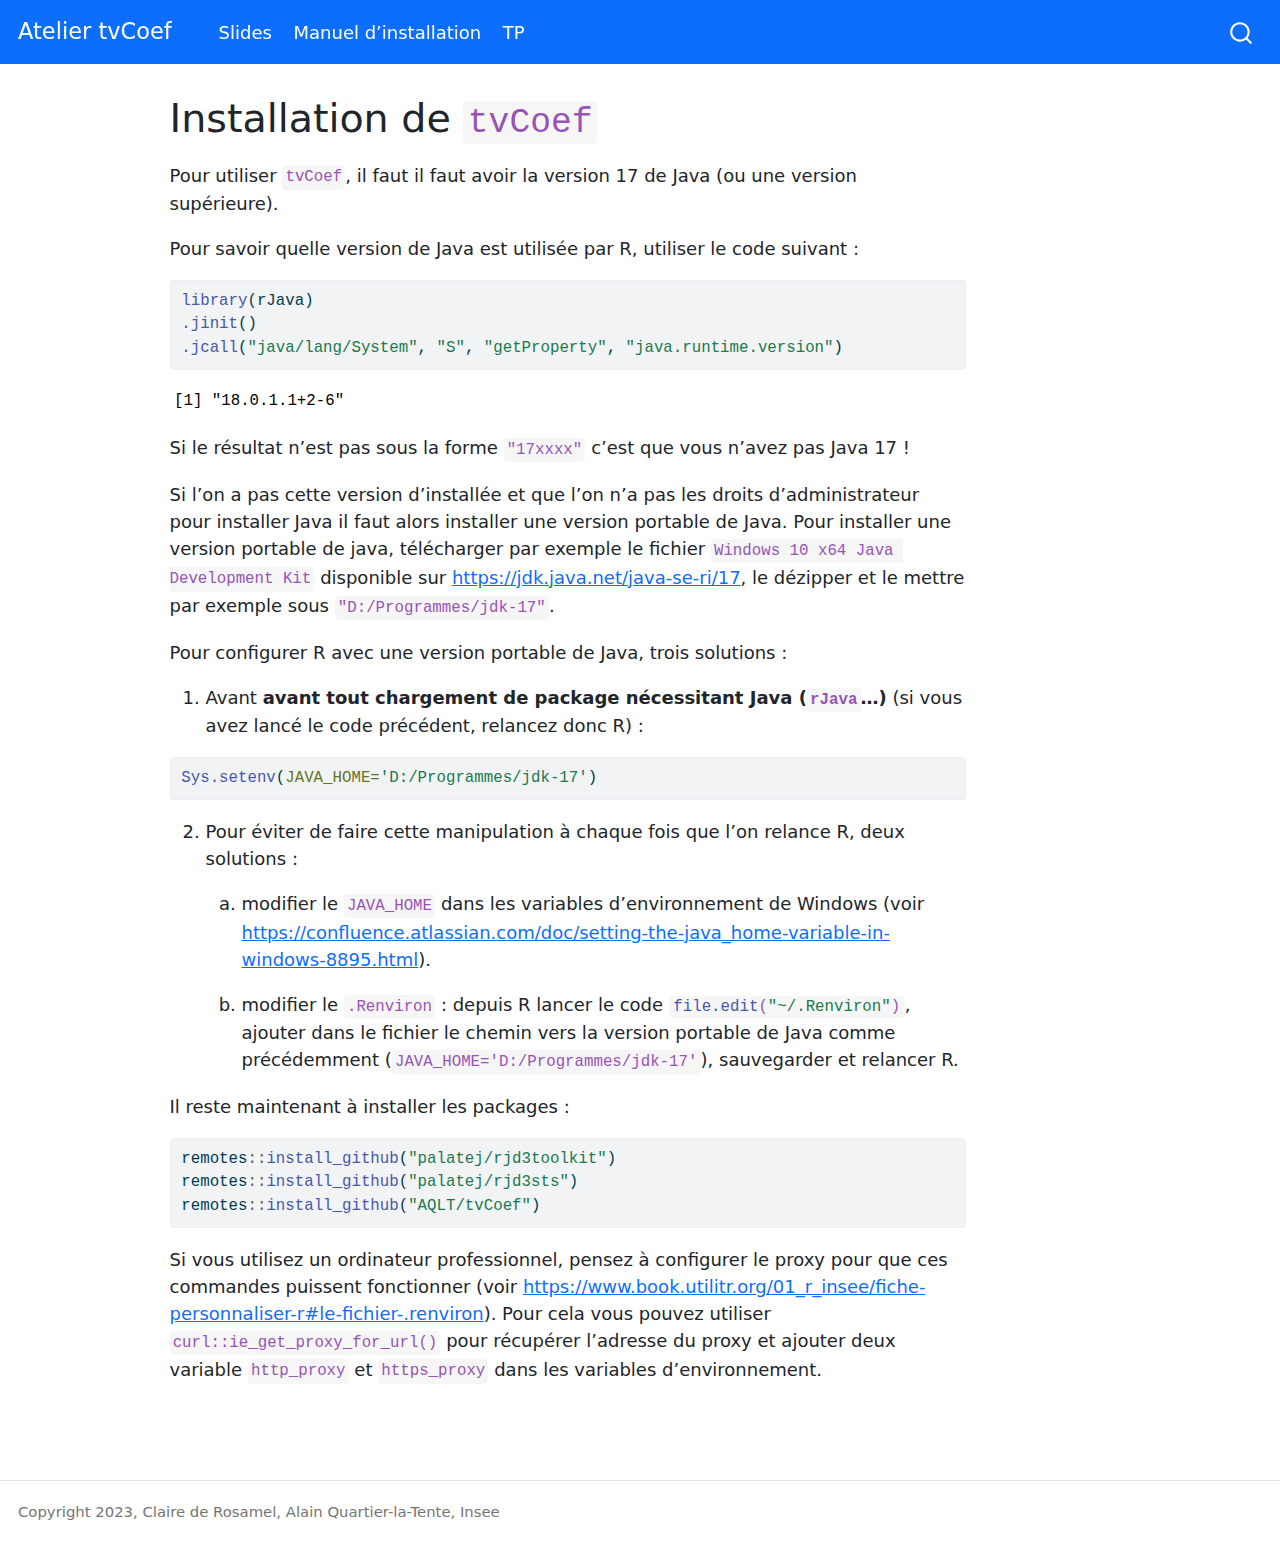
<file: manuel_installation.html>
<!DOCTYPE html>
<html xmlns="http://www.w3.org/1999/xhtml" lang="fr" xml:lang="fr"><head>

<meta charset="utf-8">
<meta name="generator" content="quarto-1.2.335">

<meta name="viewport" content="width=device-width, initial-scale=1.0, user-scalable=yes">


<title>Atelier tvCoef - Installation de tvCoef</title>
<style>
code{white-space: pre-wrap;}
span.smallcaps{font-variant: small-caps;}
div.columns{display: flex; gap: min(4vw, 1.5em);}
div.column{flex: auto; overflow-x: auto;}
div.hanging-indent{margin-left: 1.5em; text-indent: -1.5em;}
ul.task-list{list-style: none;}
ul.task-list li input[type="checkbox"] {
  width: 0.8em;
  margin: 0 0.8em 0.2em -1.6em;
  vertical-align: middle;
}
pre > code.sourceCode { white-space: pre; position: relative; }
pre > code.sourceCode > span { display: inline-block; line-height: 1.25; }
pre > code.sourceCode > span:empty { height: 1.2em; }
.sourceCode { overflow: visible; }
code.sourceCode > span { color: inherit; text-decoration: inherit; }
div.sourceCode { margin: 1em 0; }
pre.sourceCode { margin: 0; }
@media screen {
div.sourceCode { overflow: auto; }
}
@media print {
pre > code.sourceCode { white-space: pre-wrap; }
pre > code.sourceCode > span { text-indent: -5em; padding-left: 5em; }
}
pre.numberSource code
  { counter-reset: source-line 0; }
pre.numberSource code > span
  { position: relative; left: -4em; counter-increment: source-line; }
pre.numberSource code > span > a:first-child::before
  { content: counter(source-line);
    position: relative; left: -1em; text-align: right; vertical-align: baseline;
    border: none; display: inline-block;
    -webkit-touch-callout: none; -webkit-user-select: none;
    -khtml-user-select: none; -moz-user-select: none;
    -ms-user-select: none; user-select: none;
    padding: 0 4px; width: 4em;
    color: #aaaaaa;
  }
pre.numberSource { margin-left: 3em; border-left: 1px solid #aaaaaa;  padding-left: 4px; }
div.sourceCode
  {   }
@media screen {
pre > code.sourceCode > span > a:first-child::before { text-decoration: underline; }
}
code span.al { color: #ff0000; font-weight: bold; } /* Alert */
code span.an { color: #60a0b0; font-weight: bold; font-style: italic; } /* Annotation */
code span.at { color: #7d9029; } /* Attribute */
code span.bn { color: #40a070; } /* BaseN */
code span.bu { color: #008000; } /* BuiltIn */
code span.cf { color: #007020; font-weight: bold; } /* ControlFlow */
code span.ch { color: #4070a0; } /* Char */
code span.cn { color: #880000; } /* Constant */
code span.co { color: #60a0b0; font-style: italic; } /* Comment */
code span.cv { color: #60a0b0; font-weight: bold; font-style: italic; } /* CommentVar */
code span.do { color: #ba2121; font-style: italic; } /* Documentation */
code span.dt { color: #902000; } /* DataType */
code span.dv { color: #40a070; } /* DecVal */
code span.er { color: #ff0000; font-weight: bold; } /* Error */
code span.ex { } /* Extension */
code span.fl { color: #40a070; } /* Float */
code span.fu { color: #06287e; } /* Function */
code span.im { color: #008000; font-weight: bold; } /* Import */
code span.in { color: #60a0b0; font-weight: bold; font-style: italic; } /* Information */
code span.kw { color: #007020; font-weight: bold; } /* Keyword */
code span.op { color: #666666; } /* Operator */
code span.ot { color: #007020; } /* Other */
code span.pp { color: #bc7a00; } /* Preprocessor */
code span.sc { color: #4070a0; } /* SpecialChar */
code span.ss { color: #bb6688; } /* SpecialString */
code span.st { color: #4070a0; } /* String */
code span.va { color: #19177c; } /* Variable */
code span.vs { color: #4070a0; } /* VerbatimString */
code span.wa { color: #60a0b0; font-weight: bold; font-style: italic; } /* Warning */
</style>


<script src="site_libs/quarto-nav/quarto-nav.js"></script>
<script src="site_libs/quarto-nav/headroom.min.js"></script>
<script src="site_libs/clipboard/clipboard.min.js"></script>
<script src="site_libs/quarto-search/autocomplete.umd.js"></script>
<script src="site_libs/quarto-search/fuse.min.js"></script>
<script src="site_libs/quarto-search/quarto-search.js"></script>
<meta name="quarto:offset" content="./">
<script src="site_libs/quarto-html/quarto.js"></script>
<script src="site_libs/quarto-html/popper.min.js"></script>
<script src="site_libs/quarto-html/tippy.umd.min.js"></script>
<script src="site_libs/quarto-html/anchor.min.js"></script>
<link href="site_libs/quarto-html/tippy.css" rel="stylesheet">
<link href="site_libs/quarto-html/quarto-syntax-highlighting.css" rel="stylesheet" id="quarto-text-highlighting-styles">
<script src="site_libs/bootstrap/bootstrap.min.js"></script>
<link href="site_libs/bootstrap/bootstrap-icons.css" rel="stylesheet">
<link href="site_libs/bootstrap/bootstrap.min.css" rel="stylesheet" id="quarto-bootstrap" data-mode="light">
<script id="quarto-search-options" type="application/json">{
  "location": "navbar",
  "copy-button": false,
  "collapse-after": 3,
  "panel-placement": "end",
  "type": "overlay",
  "limit": 20,
  "language": {
    "search-no-results-text": "Pas de résultats",
    "search-matching-documents-text": "documents trouvés",
    "search-copy-link-title": "Copier le lien vers la recherche",
    "search-hide-matches-text": "Cacher les correspondances additionnelles",
    "search-more-match-text": "correspondance de plus dans ce document",
    "search-more-matches-text": "correspondances de plus dans ce document",
    "search-clear-button-title": "Effacer",
    "search-detached-cancel-button-title": "Annuler",
    "search-submit-button-title": "Envoyer"
  }
}</script>


</head>

<body class="nav-fixed">

<div id="quarto-search-results"></div>
  <header id="quarto-header" class="headroom fixed-top">
    <nav class="navbar navbar-expand-lg navbar-dark ">
      <div class="navbar-container container-fluid">
      <div class="navbar-brand-container">
    <a class="navbar-brand" href="./index.html">
    <span class="navbar-title">Atelier tvCoef</span>
    </a>
  </div>
          <button class="navbar-toggler" type="button" data-bs-toggle="collapse" data-bs-target="#navbarCollapse" aria-controls="navbarCollapse" aria-expanded="false" aria-label="Toggle navigation" onclick="if (window.quartoToggleHeadroom) { window.quartoToggleHeadroom(); }">
  <span class="navbar-toggler-icon"></span>
</button>
          <div class="collapse navbar-collapse" id="navbarCollapse">
            <ul class="navbar-nav navbar-nav-scroll me-auto">
  <li class="nav-item">
    <a class="nav-link" href="./slides.html">
 <span class="menu-text">Slides</span></a>
  </li>  
  <li class="nav-item">
    <a class="nav-link active" href="./manuel_installation.html" aria-current="page">
 <span class="menu-text">Manuel d’installation</span></a>
  </li>  
  <li class="nav-item">
    <a class="nav-link" href="./TP.html">
 <span class="menu-text">TP</span></a>
  </li>  
</ul>
              <div id="quarto-search" class="" title="Search"></div>
          </div> <!-- /navcollapse -->
      </div> <!-- /container-fluid -->
    </nav>
</header>
<!-- content -->
<div id="quarto-content" class="quarto-container page-columns page-rows-contents page-layout-article page-navbar">
<!-- sidebar -->
<!-- margin-sidebar -->
    <div id="quarto-margin-sidebar" class="sidebar margin-sidebar">
        
    </div>
<!-- main -->
<main class="content" id="quarto-document-content">

<header id="title-block-header" class="quarto-title-block default">
<div class="quarto-title">
<h1 class="title">Installation de <code>tvCoef</code></h1>
</div>



<div class="quarto-title-meta">

    
  
    
  </div>
  

</header>

<p>Pour utiliser <code>tvCoef</code>, il faut il faut avoir la version 17 de Java (ou une version supérieure).</p>
<p>Pour savoir quelle version de Java est utilisée par R, utiliser le code suivant :</p>
<div class="cell">
<div class="sourceCode cell-code" id="cb1"><pre class="sourceCode r code-with-copy"><code class="sourceCode r"><span id="cb1-1"><a href="#cb1-1" aria-hidden="true" tabindex="-1"></a><span class="fu">library</span>(rJava)</span>
<span id="cb1-2"><a href="#cb1-2" aria-hidden="true" tabindex="-1"></a><span class="fu">.jinit</span>()</span>
<span id="cb1-3"><a href="#cb1-3" aria-hidden="true" tabindex="-1"></a><span class="fu">.jcall</span>(<span class="st">"java/lang/System"</span>, <span class="st">"S"</span>, <span class="st">"getProperty"</span>, <span class="st">"java.runtime.version"</span>)</span></code><button title="Copier vers le presse-papier" class="code-copy-button"><i class="bi"></i></button></pre></div>
<div class="cell-output cell-output-stdout">
<pre><code>[1] "18.0.1.1+2-6"</code></pre>
</div>
</div>
<p>Si le résultat n’est pas sous la forme <code>"17xxxx"</code> c’est que vous n’avez pas Java 17 !</p>
<p>Si l’on a pas cette version d’installée et que l’on n’a pas les droits d’administrateur pour installer Java il faut alors installer une version portable de Java. Pour installer une version portable de java, télécharger par exemple le fichier <code>Windows 10 x64 Java Development Kit</code> disponible sur <a href="https://jdk.java.net/java-se-ri/17" class="uri">https://jdk.java.net/java-se-ri/17</a>, le dézipper et le mettre par exemple sous <code>"D:/Programmes/jdk-17"</code>.</p>
<p>Pour configurer R avec une version portable de Java, trois solutions :</p>
<ol type="1">
<li>Avant <strong>avant tout chargement de package nécessitant Java (<code>rJava</code>…)</strong> (si vous avez lancé le code précédent, relancez donc R) :</li>
</ol>
<div class="cell">
<div class="sourceCode cell-code" id="cb3"><pre class="sourceCode r code-with-copy"><code class="sourceCode r"><span id="cb3-1"><a href="#cb3-1" aria-hidden="true" tabindex="-1"></a><span class="fu">Sys.setenv</span>(<span class="at">JAVA_HOME=</span><span class="st">'D:/Programmes/jdk-17'</span>)</span></code><button title="Copier vers le presse-papier" class="code-copy-button"><i class="bi"></i></button></pre></div>
</div>
<ol start="2" type="1">
<li><p>Pour éviter de faire cette manipulation à chaque fois que l’on relance R, deux solutions :</p>
<ol type="a">
<li><p>modifier le <code>JAVA_HOME</code> dans les variables d’environnement de Windows (voir <a href="https://confluence.atlassian.com/doc/setting-the-java_home-variable-in-windows-8895.html" class="uri">https://confluence.atlassian.com/doc/setting-the-java_home-variable-in-windows-8895.html</a>).</p></li>
<li><p>modifier le <code>.Renviron</code> : depuis R lancer le code <code class="sourceCode r"><span class="fu">file.edit</span>(<span class="st">"~/.Renviron"</span>)</code>, ajouter dans le fichier le chemin vers la version portable de Java comme précédemment (<code>JAVA_HOME='D:/Programmes/jdk-17'</code>), sauvegarder et relancer R.</p></li>
</ol></li>
</ol>
<p>Il reste maintenant à installer les packages :</p>
<div class="cell">
<div class="sourceCode cell-code" id="cb4"><pre class="sourceCode r code-with-copy"><code class="sourceCode r"><span id="cb4-1"><a href="#cb4-1" aria-hidden="true" tabindex="-1"></a>remotes<span class="sc">::</span><span class="fu">install_github</span>(<span class="st">"palatej/rjd3toolkit"</span>)</span>
<span id="cb4-2"><a href="#cb4-2" aria-hidden="true" tabindex="-1"></a>remotes<span class="sc">::</span><span class="fu">install_github</span>(<span class="st">"palatej/rjd3sts"</span>)</span>
<span id="cb4-3"><a href="#cb4-3" aria-hidden="true" tabindex="-1"></a>remotes<span class="sc">::</span><span class="fu">install_github</span>(<span class="st">"AQLT/tvCoef"</span>)</span></code><button title="Copier vers le presse-papier" class="code-copy-button"><i class="bi"></i></button></pre></div>
</div>
<p>Si vous utilisez un ordinateur professionnel, pensez à configurer le proxy pour que ces commandes puissent fonctionner (voir <a href="https://www.book.utilitr.org/01_r_insee/fiche-personnaliser-r#le-fichier-.renviron" class="uri">https://www.book.utilitr.org/01_r_insee/fiche-personnaliser-r#le-fichier-.renviron</a>). Pour cela vous pouvez utiliser <code>curl::ie_get_proxy_for_url()</code> pour récupérer l’adresse du proxy et ajouter deux variable <code>http_proxy</code> et <code>https_proxy</code> dans les variables d’environnement.</p>



</main> <!-- /main -->
<script id="quarto-html-after-body" type="application/javascript">
window.document.addEventListener("DOMContentLoaded", function (event) {
  const toggleBodyColorMode = (bsSheetEl) => {
    const mode = bsSheetEl.getAttribute("data-mode");
    const bodyEl = window.document.querySelector("body");
    if (mode === "dark") {
      bodyEl.classList.add("quarto-dark");
      bodyEl.classList.remove("quarto-light");
    } else {
      bodyEl.classList.add("quarto-light");
      bodyEl.classList.remove("quarto-dark");
    }
  }
  const toggleBodyColorPrimary = () => {
    const bsSheetEl = window.document.querySelector("link#quarto-bootstrap");
    if (bsSheetEl) {
      toggleBodyColorMode(bsSheetEl);
    }
  }
  toggleBodyColorPrimary();  
  const icon = "";
  const anchorJS = new window.AnchorJS();
  anchorJS.options = {
    placement: 'right',
    icon: icon
  };
  anchorJS.add('.anchored');
  const clipboard = new window.ClipboardJS('.code-copy-button', {
    target: function(trigger) {
      return trigger.previousElementSibling;
    }
  });
  clipboard.on('success', function(e) {
    // button target
    const button = e.trigger;
    // don't keep focus
    button.blur();
    // flash "checked"
    button.classList.add('code-copy-button-checked');
    var currentTitle = button.getAttribute("title");
    button.setAttribute("title", "Copié");
    let tooltip;
    if (window.bootstrap) {
      button.setAttribute("data-bs-toggle", "tooltip");
      button.setAttribute("data-bs-placement", "left");
      button.setAttribute("data-bs-title", "Copié");
      tooltip = new bootstrap.Tooltip(button, 
        { trigger: "manual", 
          customClass: "code-copy-button-tooltip",
          offset: [0, -8]});
      tooltip.show();    
    }
    setTimeout(function() {
      if (tooltip) {
        tooltip.hide();
        button.removeAttribute("data-bs-title");
        button.removeAttribute("data-bs-toggle");
        button.removeAttribute("data-bs-placement");
      }
      button.setAttribute("title", currentTitle);
      button.classList.remove('code-copy-button-checked');
    }, 1000);
    // clear code selection
    e.clearSelection();
  });
  function tippyHover(el, contentFn) {
    const config = {
      allowHTML: true,
      content: contentFn,
      maxWidth: 500,
      delay: 100,
      arrow: false,
      appendTo: function(el) {
          return el.parentElement;
      },
      interactive: true,
      interactiveBorder: 10,
      theme: 'quarto',
      placement: 'bottom-start'
    };
    window.tippy(el, config); 
  }
  const noterefs = window.document.querySelectorAll('a[role="doc-noteref"]');
  for (var i=0; i<noterefs.length; i++) {
    const ref = noterefs[i];
    tippyHover(ref, function() {
      // use id or data attribute instead here
      let href = ref.getAttribute('data-footnote-href') || ref.getAttribute('href');
      try { href = new URL(href).hash; } catch {}
      const id = href.replace(/^#\/?/, "");
      const note = window.document.getElementById(id);
      return note.innerHTML;
    });
  }
  const findCites = (el) => {
    const parentEl = el.parentElement;
    if (parentEl) {
      const cites = parentEl.dataset.cites;
      if (cites) {
        return {
          el,
          cites: cites.split(' ')
        };
      } else {
        return findCites(el.parentElement)
      }
    } else {
      return undefined;
    }
  };
  var bibliorefs = window.document.querySelectorAll('a[role="doc-biblioref"]');
  for (var i=0; i<bibliorefs.length; i++) {
    const ref = bibliorefs[i];
    const citeInfo = findCites(ref);
    if (citeInfo) {
      tippyHover(citeInfo.el, function() {
        var popup = window.document.createElement('div');
        citeInfo.cites.forEach(function(cite) {
          var citeDiv = window.document.createElement('div');
          citeDiv.classList.add('hanging-indent');
          citeDiv.classList.add('csl-entry');
          var biblioDiv = window.document.getElementById('ref-' + cite);
          if (biblioDiv) {
            citeDiv.innerHTML = biblioDiv.innerHTML;
          }
          popup.appendChild(citeDiv);
        });
        return popup.innerHTML;
      });
    }
  }
});
</script>
<script src="https://giscus.app/client.js" data-repo="AQLT/AteliertvCoef" data-repo-id="R_kgDOJHHw_w" data-category="Announcements" data-category-id="DIC_kwDOIepag84CSt5_" data-mapping="pathname" data-reactions-enabled="1" data-emit-metadata="0" data-input-position="bottom" data-theme="light" data-lang="fr" crossorigin="anonymous" data-loading="lazy" async="">
</script>
</div> <!-- /content -->
<footer class="footer">
  <div class="nav-footer">
    <div class="nav-footer-left">Copyright 2023, Claire de Rosamel, Alain Quartier-la-Tente, Insee</div>   
  </div>
</footer>



</body></html>
</file>
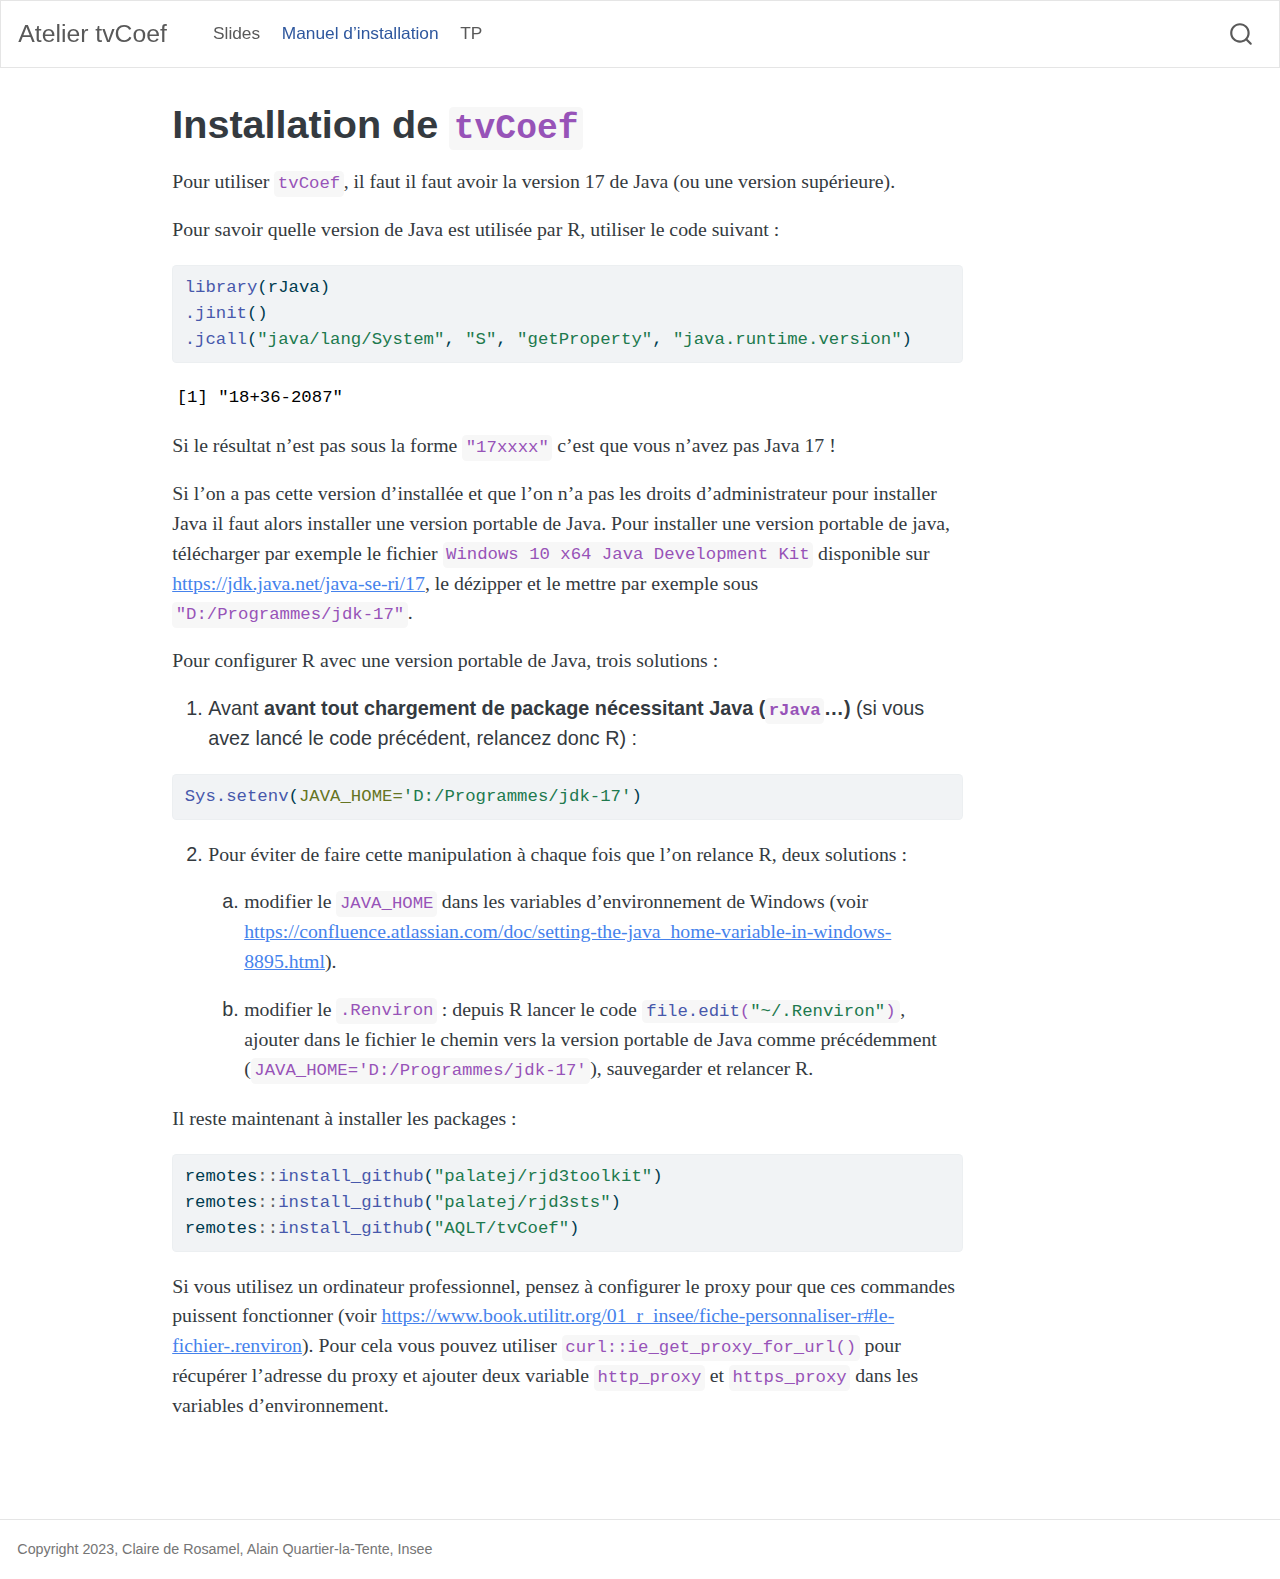
<file: docs/manuel_installation.html>
<!DOCTYPE html>
<html xmlns="http://www.w3.org/1999/xhtml" lang="fr" xml:lang="fr"><head>

<meta charset="utf-8">
<meta name="generator" content="quarto-1.2.335">

<meta name="viewport" content="width=device-width, initial-scale=1.0, user-scalable=yes">


<title>Atelier tvCoef - Installation de tvCoef</title>
<style>
code{white-space: pre-wrap;}
span.smallcaps{font-variant: small-caps;}
div.columns{display: flex; gap: min(4vw, 1.5em);}
div.column{flex: auto; overflow-x: auto;}
div.hanging-indent{margin-left: 1.5em; text-indent: -1.5em;}
ul.task-list{list-style: none;}
ul.task-list li input[type="checkbox"] {
  width: 0.8em;
  margin: 0 0.8em 0.2em -1.6em;
  vertical-align: middle;
}
pre > code.sourceCode { white-space: pre; position: relative; }
pre > code.sourceCode > span { display: inline-block; line-height: 1.25; }
pre > code.sourceCode > span:empty { height: 1.2em; }
.sourceCode { overflow: visible; }
code.sourceCode > span { color: inherit; text-decoration: inherit; }
div.sourceCode { margin: 1em 0; }
pre.sourceCode { margin: 0; }
@media screen {
div.sourceCode { overflow: auto; }
}
@media print {
pre > code.sourceCode { white-space: pre-wrap; }
pre > code.sourceCode > span { text-indent: -5em; padding-left: 5em; }
}
pre.numberSource code
  { counter-reset: source-line 0; }
pre.numberSource code > span
  { position: relative; left: -4em; counter-increment: source-line; }
pre.numberSource code > span > a:first-child::before
  { content: counter(source-line);
    position: relative; left: -1em; text-align: right; vertical-align: baseline;
    border: none; display: inline-block;
    -webkit-touch-callout: none; -webkit-user-select: none;
    -khtml-user-select: none; -moz-user-select: none;
    -ms-user-select: none; user-select: none;
    padding: 0 4px; width: 4em;
    color: #aaaaaa;
  }
pre.numberSource { margin-left: 3em; border-left: 1px solid #aaaaaa;  padding-left: 4px; }
div.sourceCode
  {   }
@media screen {
pre > code.sourceCode > span > a:first-child::before { text-decoration: underline; }
}
code span.al { color: #ff0000; font-weight: bold; } /* Alert */
code span.an { color: #60a0b0; font-weight: bold; font-style: italic; } /* Annotation */
code span.at { color: #7d9029; } /* Attribute */
code span.bn { color: #40a070; } /* BaseN */
code span.bu { color: #008000; } /* BuiltIn */
code span.cf { color: #007020; font-weight: bold; } /* ControlFlow */
code span.ch { color: #4070a0; } /* Char */
code span.cn { color: #880000; } /* Constant */
code span.co { color: #60a0b0; font-style: italic; } /* Comment */
code span.cv { color: #60a0b0; font-weight: bold; font-style: italic; } /* CommentVar */
code span.do { color: #ba2121; font-style: italic; } /* Documentation */
code span.dt { color: #902000; } /* DataType */
code span.dv { color: #40a070; } /* DecVal */
code span.er { color: #ff0000; font-weight: bold; } /* Error */
code span.ex { } /* Extension */
code span.fl { color: #40a070; } /* Float */
code span.fu { color: #06287e; } /* Function */
code span.im { color: #008000; font-weight: bold; } /* Import */
code span.in { color: #60a0b0; font-weight: bold; font-style: italic; } /* Information */
code span.kw { color: #007020; font-weight: bold; } /* Keyword */
code span.op { color: #666666; } /* Operator */
code span.ot { color: #007020; } /* Other */
code span.pp { color: #bc7a00; } /* Preprocessor */
code span.sc { color: #4070a0; } /* SpecialChar */
code span.ss { color: #bb6688; } /* SpecialString */
code span.st { color: #4070a0; } /* String */
code span.va { color: #19177c; } /* Variable */
code span.vs { color: #4070a0; } /* VerbatimString */
code span.wa { color: #60a0b0; font-weight: bold; font-style: italic; } /* Warning */
</style>


<script src="site_libs/quarto-nav/quarto-nav.js"></script>
<script src="site_libs/quarto-nav/headroom.min.js"></script>
<script src="site_libs/clipboard/clipboard.min.js"></script>
<script src="site_libs/quarto-search/autocomplete.umd.js"></script>
<script src="site_libs/quarto-search/fuse.min.js"></script>
<script src="site_libs/quarto-search/quarto-search.js"></script>
<meta name="quarto:offset" content="./">
<script src="site_libs/quarto-html/quarto.js"></script>
<script src="site_libs/quarto-html/popper.min.js"></script>
<script src="site_libs/quarto-html/tippy.umd.min.js"></script>
<script src="site_libs/quarto-html/anchor.min.js"></script>
<link href="site_libs/quarto-html/tippy.css" rel="stylesheet">
<link href="site_libs/quarto-html/quarto-syntax-highlighting.css" rel="stylesheet" id="quarto-text-highlighting-styles">
<script src="site_libs/bootstrap/bootstrap.min.js"></script>
<link href="site_libs/bootstrap/bootstrap-icons.css" rel="stylesheet">
<link href="site_libs/bootstrap/bootstrap.min.css" rel="stylesheet" id="quarto-bootstrap" data-mode="light">
<script id="quarto-search-options" type="application/json">{
  "location": "navbar",
  "copy-button": false,
  "collapse-after": 3,
  "panel-placement": "end",
  "type": "overlay",
  "limit": 20,
  "language": {
    "search-no-results-text": "Pas de résultats",
    "search-matching-documents-text": "documents trouvés",
    "search-copy-link-title": "Copier le lien vers la recherche",
    "search-hide-matches-text": "Cacher les correspondances additionnelles",
    "search-more-match-text": "correspondance de plus dans ce document",
    "search-more-matches-text": "correspondances de plus dans ce document",
    "search-clear-button-title": "Effacer",
    "search-detached-cancel-button-title": "Annuler",
    "search-submit-button-title": "Envoyer"
  }
}</script>


</head>

<body class="nav-fixed">

<div id="quarto-search-results"></div>
  <header id="quarto-header" class="headroom fixed-top">
    <nav class="navbar navbar-expand-lg navbar-dark ">
      <div class="navbar-container container-fluid">
      <div class="navbar-brand-container">
    <a class="navbar-brand" href="./index.html">
    <span class="navbar-title">Atelier tvCoef</span>
    </a>
  </div>
          <button class="navbar-toggler" type="button" data-bs-toggle="collapse" data-bs-target="#navbarCollapse" aria-controls="navbarCollapse" aria-expanded="false" aria-label="Toggle navigation" onclick="if (window.quartoToggleHeadroom) { window.quartoToggleHeadroom(); }">
  <span class="navbar-toggler-icon"></span>
</button>
          <div class="collapse navbar-collapse" id="navbarCollapse">
            <ul class="navbar-nav navbar-nav-scroll me-auto">
  <li class="nav-item">
    <a class="nav-link" href="./slides.html">
 <span class="menu-text">Slides</span></a>
  </li>  
  <li class="nav-item">
    <a class="nav-link active" href="./manuel_installation.html" aria-current="page">
 <span class="menu-text">Manuel d’installation</span></a>
  </li>  
  <li class="nav-item">
    <a class="nav-link" href="./TP.html">
 <span class="menu-text">TP</span></a>
  </li>  
</ul>
              <div id="quarto-search" class="" title="Search"></div>
          </div> <!-- /navcollapse -->
      </div> <!-- /container-fluid -->
    </nav>
</header>
<!-- content -->
<div id="quarto-content" class="quarto-container page-columns page-rows-contents page-layout-article page-navbar">
<!-- sidebar -->
<!-- margin-sidebar -->
    <div id="quarto-margin-sidebar" class="sidebar margin-sidebar">
        
    </div>
<!-- main -->
<main class="content" id="quarto-document-content">

<header id="title-block-header" class="quarto-title-block default">
<div class="quarto-title">
<h1 class="title">Installation de <code>tvCoef</code></h1>
</div>



<div class="quarto-title-meta">

    
  
    
  </div>
  

</header>

<p>Pour utiliser <code>tvCoef</code>, il faut il faut avoir la version 17 de Java (ou une version supérieure).</p>
<p>Pour savoir quelle version de Java est utilisée par R, utiliser le code suivant :</p>
<div class="cell">
<div class="sourceCode cell-code" id="cb1"><pre class="sourceCode r code-with-copy"><code class="sourceCode r"><span id="cb1-1"><a href="#cb1-1" aria-hidden="true" tabindex="-1"></a><span class="fu">library</span>(rJava)</span>
<span id="cb1-2"><a href="#cb1-2" aria-hidden="true" tabindex="-1"></a><span class="fu">.jinit</span>()</span>
<span id="cb1-3"><a href="#cb1-3" aria-hidden="true" tabindex="-1"></a><span class="fu">.jcall</span>(<span class="st">"java/lang/System"</span>, <span class="st">"S"</span>, <span class="st">"getProperty"</span>, <span class="st">"java.runtime.version"</span>)</span></code><button title="Copier vers le presse-papier" class="code-copy-button"><i class="bi"></i></button></pre></div>
<div class="cell-output cell-output-stdout">
<pre><code>[1] "18+36-2087"</code></pre>
</div>
</div>
<p>Si le résultat n’est pas sous la forme <code>"17xxxx"</code> c’est que vous n’avez pas Java 17 !</p>
<p>Si l’on a pas cette version d’installée et que l’on n’a pas les droits d’administrateur pour installer Java il faut alors installer une version portable de Java. Pour installer une version portable de java, télécharger par exemple le fichier <code>Windows 10 x64 Java Development Kit</code> disponible sur <a href="https://jdk.java.net/java-se-ri/17" class="uri">https://jdk.java.net/java-se-ri/17</a>, le dézipper et le mettre par exemple sous <code>"D:/Programmes/jdk-17"</code>.</p>
<p>Pour configurer R avec une version portable de Java, trois solutions :</p>
<ol type="1">
<li>Avant <strong>avant tout chargement de package nécessitant Java (<code>rJava</code>…)</strong> (si vous avez lancé le code précédent, relancez donc R) :</li>
</ol>
<div class="cell">
<div class="sourceCode cell-code" id="cb3"><pre class="sourceCode r code-with-copy"><code class="sourceCode r"><span id="cb3-1"><a href="#cb3-1" aria-hidden="true" tabindex="-1"></a><span class="fu">Sys.setenv</span>(<span class="at">JAVA_HOME=</span><span class="st">'D:/Programmes/jdk-17'</span>)</span></code><button title="Copier vers le presse-papier" class="code-copy-button"><i class="bi"></i></button></pre></div>
</div>
<ol start="2" type="1">
<li><p>Pour éviter de faire cette manipulation à chaque fois que l’on relance R, deux solutions :</p>
<ol type="a">
<li><p>modifier le <code>JAVA_HOME</code> dans les variables d’environnement de Windows (voir <a href="https://confluence.atlassian.com/doc/setting-the-java_home-variable-in-windows-8895.html" class="uri">https://confluence.atlassian.com/doc/setting-the-java_home-variable-in-windows-8895.html</a>).</p></li>
<li><p>modifier le <code>.Renviron</code> : depuis R lancer le code <code class="sourceCode r"><span class="fu">file.edit</span>(<span class="st">"~/.Renviron"</span>)</code>, ajouter dans le fichier le chemin vers la version portable de Java comme précédemment (<code>JAVA_HOME='D:/Programmes/jdk-17'</code>), sauvegarder et relancer R.</p></li>
</ol></li>
</ol>
<p>Il reste maintenant à installer les packages :</p>
<div class="cell">
<div class="sourceCode cell-code" id="cb4"><pre class="sourceCode r code-with-copy"><code class="sourceCode r"><span id="cb4-1"><a href="#cb4-1" aria-hidden="true" tabindex="-1"></a>remotes<span class="sc">::</span><span class="fu">install_github</span>(<span class="st">"palatej/rjd3toolkit"</span>)</span>
<span id="cb4-2"><a href="#cb4-2" aria-hidden="true" tabindex="-1"></a>remotes<span class="sc">::</span><span class="fu">install_github</span>(<span class="st">"palatej/rjd3sts"</span>)</span>
<span id="cb4-3"><a href="#cb4-3" aria-hidden="true" tabindex="-1"></a>remotes<span class="sc">::</span><span class="fu">install_github</span>(<span class="st">"AQLT/tvCoef"</span>)</span></code><button title="Copier vers le presse-papier" class="code-copy-button"><i class="bi"></i></button></pre></div>
</div>
<p>Si vous utilisez un ordinateur professionnel, pensez à configurer le proxy pour que ces commandes puissent fonctionner (voir <a href="https://www.book.utilitr.org/01_r_insee/fiche-personnaliser-r#le-fichier-.renviron" class="uri">https://www.book.utilitr.org/01_r_insee/fiche-personnaliser-r#le-fichier-.renviron</a>). Pour cela vous pouvez utiliser <code>curl::ie_get_proxy_for_url()</code> pour récupérer l’adresse du proxy et ajouter deux variable <code>http_proxy</code> et <code>https_proxy</code> dans les variables d’environnement.</p>



</main> <!-- /main -->
<script id="quarto-html-after-body" type="application/javascript">
window.document.addEventListener("DOMContentLoaded", function (event) {
  const toggleBodyColorMode = (bsSheetEl) => {
    const mode = bsSheetEl.getAttribute("data-mode");
    const bodyEl = window.document.querySelector("body");
    if (mode === "dark") {
      bodyEl.classList.add("quarto-dark");
      bodyEl.classList.remove("quarto-light");
    } else {
      bodyEl.classList.add("quarto-light");
      bodyEl.classList.remove("quarto-dark");
    }
  }
  const toggleBodyColorPrimary = () => {
    const bsSheetEl = window.document.querySelector("link#quarto-bootstrap");
    if (bsSheetEl) {
      toggleBodyColorMode(bsSheetEl);
    }
  }
  toggleBodyColorPrimary();  
  const icon = "";
  const anchorJS = new window.AnchorJS();
  anchorJS.options = {
    placement: 'right',
    icon: icon
  };
  anchorJS.add('.anchored');
  const clipboard = new window.ClipboardJS('.code-copy-button', {
    target: function(trigger) {
      return trigger.previousElementSibling;
    }
  });
  clipboard.on('success', function(e) {
    // button target
    const button = e.trigger;
    // don't keep focus
    button.blur();
    // flash "checked"
    button.classList.add('code-copy-button-checked');
    var currentTitle = button.getAttribute("title");
    button.setAttribute("title", "Copié");
    let tooltip;
    if (window.bootstrap) {
      button.setAttribute("data-bs-toggle", "tooltip");
      button.setAttribute("data-bs-placement", "left");
      button.setAttribute("data-bs-title", "Copié");
      tooltip = new bootstrap.Tooltip(button, 
        { trigger: "manual", 
          customClass: "code-copy-button-tooltip",
          offset: [0, -8]});
      tooltip.show();    
    }
    setTimeout(function() {
      if (tooltip) {
        tooltip.hide();
        button.removeAttribute("data-bs-title");
        button.removeAttribute("data-bs-toggle");
        button.removeAttribute("data-bs-placement");
      }
      button.setAttribute("title", currentTitle);
      button.classList.remove('code-copy-button-checked');
    }, 1000);
    // clear code selection
    e.clearSelection();
  });
  function tippyHover(el, contentFn) {
    const config = {
      allowHTML: true,
      content: contentFn,
      maxWidth: 500,
      delay: 100,
      arrow: false,
      appendTo: function(el) {
          return el.parentElement;
      },
      interactive: true,
      interactiveBorder: 10,
      theme: 'quarto',
      placement: 'bottom-start'
    };
    window.tippy(el, config); 
  }
  const noterefs = window.document.querySelectorAll('a[role="doc-noteref"]');
  for (var i=0; i<noterefs.length; i++) {
    const ref = noterefs[i];
    tippyHover(ref, function() {
      // use id or data attribute instead here
      let href = ref.getAttribute('data-footnote-href') || ref.getAttribute('href');
      try { href = new URL(href).hash; } catch {}
      const id = href.replace(/^#\/?/, "");
      const note = window.document.getElementById(id);
      return note.innerHTML;
    });
  }
  const findCites = (el) => {
    const parentEl = el.parentElement;
    if (parentEl) {
      const cites = parentEl.dataset.cites;
      if (cites) {
        return {
          el,
          cites: cites.split(' ')
        };
      } else {
        return findCites(el.parentElement)
      }
    } else {
      return undefined;
    }
  };
  var bibliorefs = window.document.querySelectorAll('a[role="doc-biblioref"]');
  for (var i=0; i<bibliorefs.length; i++) {
    const ref = bibliorefs[i];
    const citeInfo = findCites(ref);
    if (citeInfo) {
      tippyHover(citeInfo.el, function() {
        var popup = window.document.createElement('div');
        citeInfo.cites.forEach(function(cite) {
          var citeDiv = window.document.createElement('div');
          citeDiv.classList.add('hanging-indent');
          citeDiv.classList.add('csl-entry');
          var biblioDiv = window.document.getElementById('ref-' + cite);
          if (biblioDiv) {
            citeDiv.innerHTML = biblioDiv.innerHTML;
          }
          popup.appendChild(citeDiv);
        });
        return popup.innerHTML;
      });
    }
  }
});
</script>
<script src="https://giscus.app/client.js" data-repo="AQLT/AteliertvCoef" data-repo-id="R_kgDOJHHw_w" data-category="Announcements" data-category-id="DIC_kwDOIepag84CSt5_" data-mapping="pathname" data-reactions-enabled="1" data-emit-metadata="0" data-input-position="bottom" data-theme="light" data-lang="fr" crossorigin="anonymous" data-loading="lazy" async="">
</script>
</div> <!-- /content -->
<footer class="footer">
  <div class="nav-footer">
    <div class="nav-footer-left">Copyright 2023, Claire de Rosamel, Alain Quartier-la-Tente, Insee</div>   
  </div>
</footer>



</body></html>
</file>
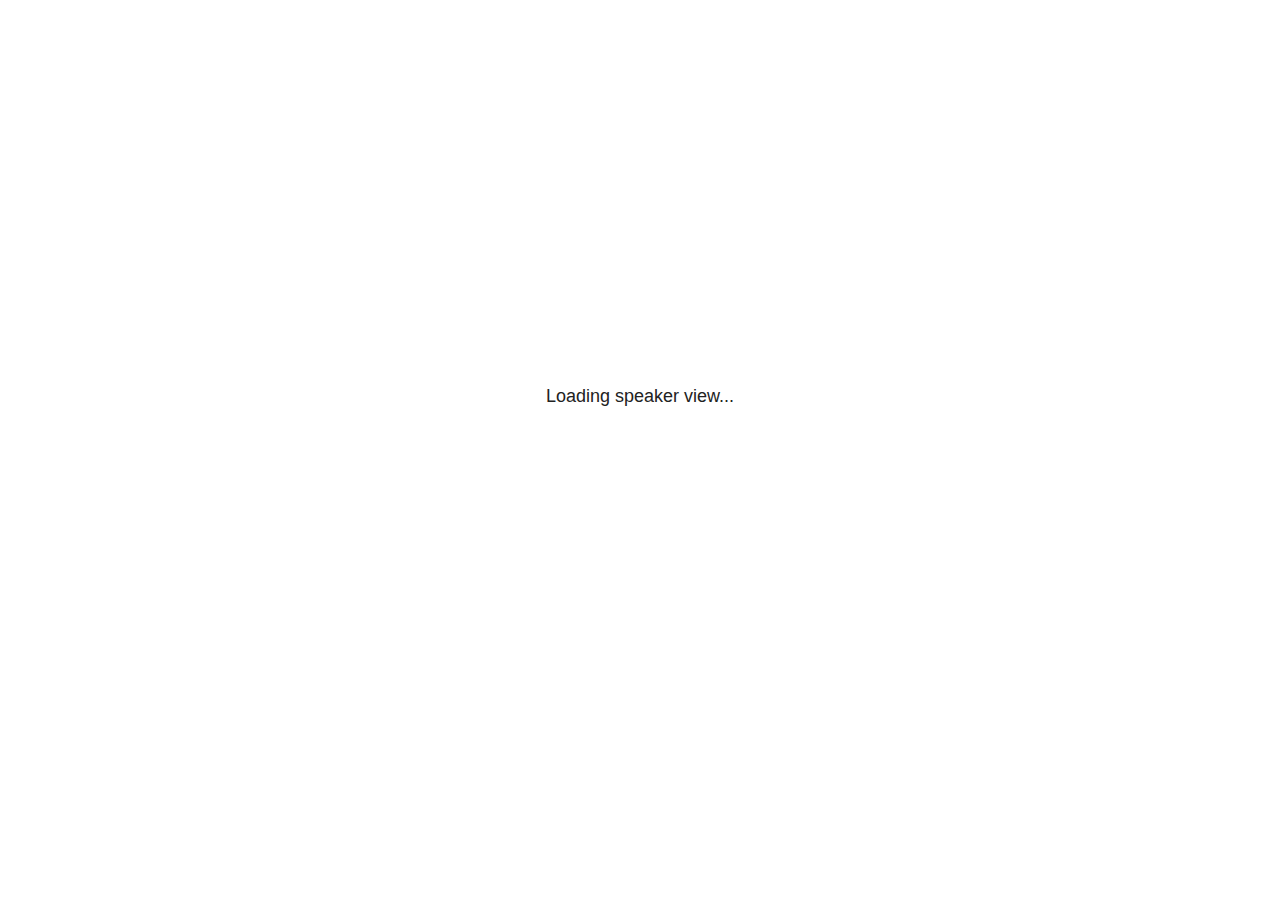
<file: site_libs/revealjs/plugin/notes/speaker-view.html>
<!--
	NOTE: You need to build the notes plugin after making changes to this file.
-->
<html lang="en">
	<head>
		<meta charset="utf-8">

		<title>reveal.js - Speaker View</title>

		<style>
			body {
				font-family: Helvetica;
				font-size: 18px;
			}

			#current-slide,
			#upcoming-slide,
			#speaker-controls {
				padding: 6px;
				box-sizing: border-box;
				-moz-box-sizing: border-box;
			}

			#current-slide iframe,
			#upcoming-slide iframe {
				width: 100%;
				height: 100%;
				border: 1px solid #ddd;
			}

			#current-slide .label,
			#upcoming-slide .label {
				position: absolute;
				top: 10px;
				left: 10px;
				z-index: 2;
			}

			#connection-status {
				position: absolute;
				top: 0;
				left: 0;
				width: 100%;
				height: 100%;
				z-index: 20;
				padding: 30% 20% 20% 20%;
				font-size: 18px;
				color: #222;
				background: #fff;
				text-align: center;
				box-sizing: border-box;
				line-height: 1.4;
			}

			.overlay-element {
				height: 34px;
				line-height: 34px;
				padding: 0 10px;
				text-shadow: none;
				background: rgba( 220, 220, 220, 0.8 );
				color: #222;
				font-size: 14px;
			}

			.overlay-element.interactive:hover {
				background: rgba( 220, 220, 220, 1 );
			}

			#current-slide {
				position: absolute;
				width: 60%;
				height: 100%;
				top: 0;
				left: 0;
				padding-right: 0;
			}

			#upcoming-slide {
				position: absolute;
				width: 40%;
				height: 40%;
				right: 0;
				top: 0;
			}

			/* Speaker controls */
			#speaker-controls {
				position: absolute;
				top: 40%;
				right: 0;
				width: 40%;
				height: 60%;
				overflow: auto;
				font-size: 18px;
			}

				.speaker-controls-time.hidden,
				.speaker-controls-notes.hidden {
					display: none;
				}

				.speaker-controls-time .label,
				.speaker-controls-pace .label,
				.speaker-controls-notes .label {
					text-transform: uppercase;
					font-weight: normal;
					font-size: 0.66em;
					color: #666;
					margin: 0;
				}

				.speaker-controls-time, .speaker-controls-pace {
					border-bottom: 1px solid rgba( 200, 200, 200, 0.5 );
					margin-bottom: 10px;
					padding: 10px 16px;
					padding-bottom: 20px;
					cursor: pointer;
				}

				.speaker-controls-time .reset-button {
					opacity: 0;
					float: right;
					color: #666;
					text-decoration: none;
				}
				.speaker-controls-time:hover .reset-button {
					opacity: 1;
				}

				.speaker-controls-time .timer,
				.speaker-controls-time .clock {
					width: 50%;
				}

				.speaker-controls-time .timer,
				.speaker-controls-time .clock,
				.speaker-controls-time .pacing .hours-value,
				.speaker-controls-time .pacing .minutes-value,
				.speaker-controls-time .pacing .seconds-value {
					font-size: 1.9em;
				}

				.speaker-controls-time .timer {
					float: left;
				}

				.speaker-controls-time .clock {
					float: right;
					text-align: right;
				}

				.speaker-controls-time span.mute {
					opacity: 0.3;
				}

				.speaker-controls-time .pacing-title {
					margin-top: 5px;
				}

				.speaker-controls-time .pacing.ahead {
					color: blue;
				}

				.speaker-controls-time .pacing.on-track {
					color: green;
				}

				.speaker-controls-time .pacing.behind {
					color: red;
				}

				.speaker-controls-notes {
					padding: 10px 16px;
				}

				.speaker-controls-notes .value {
					margin-top: 5px;
					line-height: 1.4;
					font-size: 1.2em;
				}

			/* Layout selector */
			#speaker-layout {
				position: absolute;
				top: 10px;
				right: 10px;
				color: #222;
				z-index: 10;
			}
				#speaker-layout select {
					position: absolute;
					width: 100%;
					height: 100%;
					top: 0;
					left: 0;
					border: 0;
					box-shadow: 0;
					cursor: pointer;
					opacity: 0;

					font-size: 1em;
					background-color: transparent;

					-moz-appearance: none;
					-webkit-appearance: none;
					-webkit-tap-highlight-color: rgba(0, 0, 0, 0);
				}

				#speaker-layout select:focus {
					outline: none;
					box-shadow: none;
				}

			.clear {
				clear: both;
			}

			/* Speaker layout: Wide */
			body[data-speaker-layout="wide"] #current-slide,
			body[data-speaker-layout="wide"] #upcoming-slide {
				width: 50%;
				height: 45%;
				padding: 6px;
			}

			body[data-speaker-layout="wide"] #current-slide {
				top: 0;
				left: 0;
			}

			body[data-speaker-layout="wide"] #upcoming-slide {
				top: 0;
				left: 50%;
			}

			body[data-speaker-layout="wide"] #speaker-controls {
				top: 45%;
				left: 0;
				width: 100%;
				height: 50%;
				font-size: 1.25em;
			}

			/* Speaker layout: Tall */
			body[data-speaker-layout="tall"] #current-slide,
			body[data-speaker-layout="tall"] #upcoming-slide {
				width: 45%;
				height: 50%;
				padding: 6px;
			}

			body[data-speaker-layout="tall"] #current-slide {
				top: 0;
				left: 0;
			}

			body[data-speaker-layout="tall"] #upcoming-slide {
				top: 50%;
				left: 0;
			}

			body[data-speaker-layout="tall"] #speaker-controls {
				padding-top: 40px;
				top: 0;
				left: 45%;
				width: 55%;
				height: 100%;
				font-size: 1.25em;
			}

			/* Speaker layout: Notes only */
			body[data-speaker-layout="notes-only"] #current-slide,
			body[data-speaker-layout="notes-only"] #upcoming-slide {
				display: none;
			}

			body[data-speaker-layout="notes-only"] #speaker-controls {
				padding-top: 40px;
				top: 0;
				left: 0;
				width: 100%;
				height: 100%;
				font-size: 1.25em;
			}

			@media screen and (max-width: 1080px) {
				body[data-speaker-layout="default"] #speaker-controls {
					font-size: 16px;
				}
			}

			@media screen and (max-width: 900px) {
				body[data-speaker-layout="default"] #speaker-controls {
					font-size: 14px;
				}
			}

			@media screen and (max-width: 800px) {
				body[data-speaker-layout="default"] #speaker-controls {
					font-size: 12px;
				}
			}

		</style>
	</head>

	<body>

		<div id="connection-status">Loading speaker view...</div>

		<div id="current-slide"></div>
		<div id="upcoming-slide"><span class="overlay-element label">Upcoming</span></div>
		<div id="speaker-controls">
			<div class="speaker-controls-time">
				<h4 class="label">Time <span class="reset-button">Click to Reset</span></h4>
				<div class="clock">
					<span class="clock-value">0:00 AM</span>
				</div>
				<div class="timer">
					<span class="hours-value">00</span><span class="minutes-value">:00</span><span class="seconds-value">:00</span>
				</div>
				<div class="clear"></div>

				<h4 class="label pacing-title" style="display: none">Pacing – Time to finish current slide</h4>
				<div class="pacing" style="display: none">
					<span class="hours-value">00</span><span class="minutes-value">:00</span><span class="seconds-value">:00</span>
				</div>
			</div>

			<div class="speaker-controls-notes hidden">
				<h4 class="label">Notes</h4>
				<div class="value"></div>
			</div>
		</div>
		<div id="speaker-layout" class="overlay-element interactive">
			<span class="speaker-layout-label"></span>
			<select class="speaker-layout-dropdown"></select>
		</div>

		<script>

			(function() {

				var notes,
					notesValue,
					currentState,
					currentSlide,
					upcomingSlide,
					layoutLabel,
					layoutDropdown,
					pendingCalls = {},
					lastRevealApiCallId = 0,
					connected = false,
					whitelistedWindows = [window.opener];

				var SPEAKER_LAYOUTS = {
					'default': 'Default',
					'wide': 'Wide',
					'tall': 'Tall',
					'notes-only': 'Notes only'
				};

				setupLayout();

				var connectionStatus = document.querySelector( '#connection-status' );
				var connectionTimeout = setTimeout( function() {
					connectionStatus.innerHTML = 'Error connecting to main window.<br>Please try closing and reopening the speaker view.';
				}, 5000 );
;
				window.addEventListener( 'message', function( event ) {

					// Validate the origin of this message to prevent XSS
					if( window.location.origin !== event.origin && whitelistedWindows.indexOf( event.source ) === -1 ) {
						return;
					}

					clearTimeout( connectionTimeout );
					connectionStatus.style.display = 'none';

					var data = JSON.parse( event.data );

					// The overview mode is only useful to the reveal.js instance
					// where navigation occurs so we don't sync it
					if( data.state ) delete data.state.overview;

					// Messages sent by the notes plugin inside of the main window
					if( data && data.namespace === 'reveal-notes' ) {
						if( data.type === 'connect' ) {
							handleConnectMessage( data );
						}
						else if( data.type === 'state' ) {
							handleStateMessage( data );
						}
						else if( data.type === 'return' ) {
							pendingCalls[data.callId](data.result);
							delete pendingCalls[data.callId];
						}
					}
					// Messages sent by the reveal.js inside of the current slide preview
					else if( data && data.namespace === 'reveal' ) {
						if( /ready/.test( data.eventName ) ) {
							// Send a message back to notify that the handshake is complete
							window.opener.postMessage( JSON.stringify({ namespace: 'reveal-notes', type: 'connected'} ), '*' );
						}
						else if( /slidechanged|fragmentshown|fragmenthidden|paused|resumed/.test( data.eventName ) && currentState !== JSON.stringify( data.state ) ) {

							dispatchStateToMainWindow( data.state );

						}
					}

				} );

				/**
				 * Updates the presentation in the main window to match the state
				 * of the presentation in the notes window.
				 */
				const dispatchStateToMainWindow = debounce(( state ) => {
					window.opener.postMessage( JSON.stringify({ method: 'setState', args: [ state ]} ), '*' );
				}, 500);

				/**
				 * Asynchronously calls the Reveal.js API of the main frame.
				 */
				function callRevealApi( methodName, methodArguments, callback ) {

					var callId = ++lastRevealApiCallId;
					pendingCalls[callId] = callback;
					window.opener.postMessage( JSON.stringify( {
						namespace: 'reveal-notes',
						type: 'call',
						callId: callId,
						methodName: methodName,
						arguments: methodArguments
					} ), '*' );

				}

				/**
				 * Called when the main window is trying to establish a
				 * connection.
				 */
				function handleConnectMessage( data ) {

					if( connected === false ) {
						connected = true;

						setupIframes( data );
						setupKeyboard();
						setupNotes();
						setupTimer();
						setupHeartbeat();
					}

				}

				/**
				 * Called when the main window sends an updated state.
				 */
				function handleStateMessage( data ) {

					// Store the most recently set state to avoid circular loops
					// applying the same state
					currentState = JSON.stringify( data.state );

					// No need for updating the notes in case of fragment changes
					if ( data.notes ) {
						notes.classList.remove( 'hidden' );
						notesValue.style.whiteSpace = data.whitespace;
						if( data.markdown ) {
							notesValue.innerHTML = marked( data.notes );
						}
						else {
							notesValue.innerHTML = data.notes;
						}
					}
					else {
						notes.classList.add( 'hidden' );
					}

					// Update the note slides
					currentSlide.contentWindow.postMessage( JSON.stringify({ method: 'setState', args: [ data.state ] }), '*' );
					upcomingSlide.contentWindow.postMessage( JSON.stringify({ method: 'setState', args: [ data.state ] }), '*' );
					upcomingSlide.contentWindow.postMessage( JSON.stringify({ method: 'next' }), '*' );

				}

				// Limit to max one state update per X ms
				handleStateMessage = debounce( handleStateMessage, 200 );

				/**
				 * Forward keyboard events to the current slide window.
				 * This enables keyboard events to work even if focus
				 * isn't set on the current slide iframe.
				 *
				 * Block F5 default handling, it reloads and disconnects
				 * the speaker notes window.
				 */
				function setupKeyboard() {

					document.addEventListener( 'keydown', function( event ) {
						if( event.keyCode === 116 || ( event.metaKey && event.keyCode === 82 ) ) {
							event.preventDefault();
							return false;
						}
						currentSlide.contentWindow.postMessage( JSON.stringify({ method: 'triggerKey', args: [ event.keyCode ] }), '*' );
					} );

				}

				/**
				 * Creates the preview iframes.
				 */
				function setupIframes( data ) {

					var params = [
						'receiver',
						'progress=false',
						'history=false',
						'transition=none',
						'autoSlide=0',
						'backgroundTransition=none'
					].join( '&' );

					var urlSeparator = /\?/.test(data.url) ? '&' : '?';
					var hash = '#/' + data.state.indexh + '/' + data.state.indexv;
					var currentURL = data.url + urlSeparator + params + '&postMessageEvents=true' + hash;
					var upcomingURL = data.url + urlSeparator + params + '&controls=false' + hash;

					currentSlide = document.createElement( 'iframe' );
					currentSlide.setAttribute( 'width', 1280 );
					currentSlide.setAttribute( 'height', 1024 );
					currentSlide.setAttribute( 'src', currentURL );
					document.querySelector( '#current-slide' ).appendChild( currentSlide );

					upcomingSlide = document.createElement( 'iframe' );
					upcomingSlide.setAttribute( 'width', 640 );
					upcomingSlide.setAttribute( 'height', 512 );
					upcomingSlide.setAttribute( 'src', upcomingURL );
					document.querySelector( '#upcoming-slide' ).appendChild( upcomingSlide );

					whitelistedWindows.push( currentSlide.contentWindow, upcomingSlide.contentWindow );

				}

				/**
				 * Setup the notes UI.
				 */
				function setupNotes() {

					notes = document.querySelector( '.speaker-controls-notes' );
					notesValue = document.querySelector( '.speaker-controls-notes .value' );

				}

				/**
				 * We send out a heartbeat at all times to ensure we can
				 * reconnect with the main presentation window after reloads.
				 */
				function setupHeartbeat() {

					setInterval( () => {
						window.opener.postMessage( JSON.stringify({ namespace: 'reveal-notes', type: 'heartbeat'} ), '*' );
					}, 1000 );

				}

				function getTimings( callback ) {

					callRevealApi( 'getSlidesAttributes', [], function ( slideAttributes ) {
						callRevealApi( 'getConfig', [], function ( config ) {
							var totalTime = config.totalTime;
							var minTimePerSlide = config.minimumTimePerSlide || 0;
							var defaultTiming = config.defaultTiming;
							if ((defaultTiming == null) && (totalTime == null)) {
								callback(null);
								return;
							}
							// Setting totalTime overrides defaultTiming
							if (totalTime) {
								defaultTiming = 0;
							}
							var timings = [];
							for ( var i in slideAttributes ) {
								var slide = slideAttributes[ i ];
								var timing = defaultTiming;
								if( slide.hasOwnProperty( 'data-timing' )) {
									var t = slide[ 'data-timing' ];
									timing = parseInt(t);
									if( isNaN(timing) ) {
										console.warn("Could not parse timing '" + t + "' of slide " + i + "; using default of " + defaultTiming);
										timing = defaultTiming;
									}
								}
								timings.push(timing);
							}
							if ( totalTime ) {
								// After we've allocated time to individual slides, we summarize it and
								// subtract it from the total time
								var remainingTime = totalTime - timings.reduce( function(a, b) { return a + b; }, 0 );
								// The remaining time is divided by the number of slides that have 0 seconds
								// allocated at the moment, giving the average time-per-slide on the remaining slides
								var remainingSlides = (timings.filter( function(x) { return x == 0 }) ).length
								var timePerSlide = Math.round( remainingTime / remainingSlides, 0 )
								// And now we replace every zero-value timing with that average
								timings = timings.map( function(x) { return (x==0 ? timePerSlide : x) } );
							}
							var slidesUnderMinimum = timings.filter( function(x) { return (x < minTimePerSlide) } ).length
							if ( slidesUnderMinimum ) {
								message = "The pacing time for " + slidesUnderMinimum + " slide(s) is under the configured minimum of " + minTimePerSlide + " seconds. Check the data-timing attribute on individual slides, or consider increasing the totalTime or minimumTimePerSlide configuration options (or removing some slides).";
								alert(message);
							}
							callback( timings );
						} );
					} );

				}

				/**
				 * Return the number of seconds allocated for presenting
				 * all slides up to and including this one.
				 */
				function getTimeAllocated( timings, callback ) {

					callRevealApi( 'getSlidePastCount', [], function ( currentSlide ) {
						var allocated = 0;
						for (var i in timings.slice(0, currentSlide + 1)) {
							allocated += timings[i];
						}
						callback( allocated );
					} );

				}

				/**
				 * Create the timer and clock and start updating them
				 * at an interval.
				 */
				function setupTimer() {

					var start = new Date(),
					timeEl = document.querySelector( '.speaker-controls-time' ),
					clockEl = timeEl.querySelector( '.clock-value' ),
					hoursEl = timeEl.querySelector( '.hours-value' ),
					minutesEl = timeEl.querySelector( '.minutes-value' ),
					secondsEl = timeEl.querySelector( '.seconds-value' ),
					pacingTitleEl = timeEl.querySelector( '.pacing-title' ),
					pacingEl = timeEl.querySelector( '.pacing' ),
					pacingHoursEl = pacingEl.querySelector( '.hours-value' ),
					pacingMinutesEl = pacingEl.querySelector( '.minutes-value' ),
					pacingSecondsEl = pacingEl.querySelector( '.seconds-value' );

					var timings = null;
					getTimings( function ( _timings ) {

						timings = _timings;
						if (_timings !== null) {
							pacingTitleEl.style.removeProperty('display');
							pacingEl.style.removeProperty('display');
						}

						// Update once directly
						_updateTimer();

						// Then update every second
						setInterval( _updateTimer, 1000 );

					} );


					function _resetTimer() {

						if (timings == null) {
							start = new Date();
							_updateTimer();
						}
						else {
							// Reset timer to beginning of current slide
							getTimeAllocated( timings, function ( slideEndTimingSeconds ) {
								var slideEndTiming = slideEndTimingSeconds * 1000;
								callRevealApi( 'getSlidePastCount', [], function ( currentSlide ) {
									var currentSlideTiming = timings[currentSlide] * 1000;
									var previousSlidesTiming = slideEndTiming - currentSlideTiming;
									var now = new Date();
									start = new Date(now.getTime() - previousSlidesTiming);
									_updateTimer();
								} );
							} );
						}

					}

					timeEl.addEventListener( 'click', function() {
						_resetTimer();
						return false;
					} );

					function _displayTime( hrEl, minEl, secEl, time) {

						var sign = Math.sign(time) == -1 ? "-" : "";
						time = Math.abs(Math.round(time / 1000));
						var seconds = time % 60;
						var minutes = Math.floor( time / 60 ) % 60 ;
						var hours = Math.floor( time / ( 60 * 60 )) ;
						hrEl.innerHTML = sign + zeroPadInteger( hours );
						if (hours == 0) {
							hrEl.classList.add( 'mute' );
						}
						else {
							hrEl.classList.remove( 'mute' );
						}
						minEl.innerHTML = ':' + zeroPadInteger( minutes );
						if (hours == 0 && minutes == 0) {
							minEl.classList.add( 'mute' );
						}
						else {
							minEl.classList.remove( 'mute' );
						}
						secEl.innerHTML = ':' + zeroPadInteger( seconds );
					}

					function _updateTimer() {

						var diff, hours, minutes, seconds,
						now = new Date();

						diff = now.getTime() - start.getTime();

						clockEl.innerHTML = now.toLocaleTimeString( 'en-US', { hour12: true, hour: '2-digit', minute:'2-digit' } );
						_displayTime( hoursEl, minutesEl, secondsEl, diff );
						if (timings !== null) {
							_updatePacing(diff);
						}

					}

					function _updatePacing(diff) {

						getTimeAllocated( timings, function ( slideEndTimingSeconds ) {
							var slideEndTiming = slideEndTimingSeconds * 1000;

							callRevealApi( 'getSlidePastCount', [], function ( currentSlide ) {
								var currentSlideTiming = timings[currentSlide] * 1000;
								var timeLeftCurrentSlide = slideEndTiming - diff;
								if (timeLeftCurrentSlide < 0) {
									pacingEl.className = 'pacing behind';
								}
								else if (timeLeftCurrentSlide < currentSlideTiming) {
									pacingEl.className = 'pacing on-track';
								}
								else {
									pacingEl.className = 'pacing ahead';
								}
								_displayTime( pacingHoursEl, pacingMinutesEl, pacingSecondsEl, timeLeftCurrentSlide );
							} );
						} );
					}

				}

				/**
				 * Sets up the speaker view layout and layout selector.
				 */
				function setupLayout() {

					layoutDropdown = document.querySelector( '.speaker-layout-dropdown' );
					layoutLabel = document.querySelector( '.speaker-layout-label' );

					// Render the list of available layouts
					for( var id in SPEAKER_LAYOUTS ) {
						var option = document.createElement( 'option' );
						option.setAttribute( 'value', id );
						option.textContent = SPEAKER_LAYOUTS[ id ];
						layoutDropdown.appendChild( option );
					}

					// Monitor the dropdown for changes
					layoutDropdown.addEventListener( 'change', function( event ) {

						setLayout( layoutDropdown.value );

					}, false );

					// Restore any currently persisted layout
					setLayout( getLayout() );

				}

				/**
				 * Sets a new speaker view layout. The layout is persisted
				 * in local storage.
				 */
				function setLayout( value ) {

					var title = SPEAKER_LAYOUTS[ value ];

					layoutLabel.innerHTML = 'Layout' + ( title ? ( ': ' + title ) : '' );
					layoutDropdown.value = value;

					document.body.setAttribute( 'data-speaker-layout', value );

					// Persist locally
					if( supportsLocalStorage() ) {
						window.localStorage.setItem( 'reveal-speaker-layout', value );
					}

				}

				/**
				 * Returns the ID of the most recently set speaker layout
				 * or our default layout if none has been set.
				 */
				function getLayout() {

					if( supportsLocalStorage() ) {
						var layout = window.localStorage.getItem( 'reveal-speaker-layout' );
						if( layout ) {
							return layout;
						}
					}

					// Default to the first record in the layouts hash
					for( var id in SPEAKER_LAYOUTS ) {
						return id;
					}

				}

				function supportsLocalStorage() {

					try {
						localStorage.setItem('test', 'test');
						localStorage.removeItem('test');
						return true;
					}
					catch( e ) {
						return false;
					}

				}

				function zeroPadInteger( num ) {

					var str = '00' + parseInt( num );
					return str.substring( str.length - 2 );

				}

				/**
				 * Limits the frequency at which a function can be called.
				 */
				function debounce( fn, ms ) {

					var lastTime = 0,
						timeout;

					return function() {

						var args = arguments;
						var context = this;

						clearTimeout( timeout );

						var timeSinceLastCall = Date.now() - lastTime;
						if( timeSinceLastCall > ms ) {
							fn.apply( context, args );
							lastTime = Date.now();
						}
						else {
							timeout = setTimeout( function() {
								fn.apply( context, args );
								lastTime = Date.now();
							}, ms - timeSinceLastCall );
						}

					}

				}

			})();

		</script>
	</body>
</html>
</file>
<file: site_libs/quarto-html/tippy.css>
.tippy-box[data-animation=fade][data-state=hidden]{opacity:0}[data-tippy-root]{max-width:calc(100vw - 10px)}.tippy-box{position:relative;background-color:#333;color:#fff;border-radius:4px;font-size:14px;line-height:1.4;white-space:normal;outline:0;transition-property:transform,visibility,opacity}.tippy-box[data-placement^=top]>.tippy-arrow{bottom:0}.tippy-box[data-placement^=top]>.tippy-arrow:before{bottom:-7px;left:0;border-width:8px 8px 0;border-top-color:initial;transform-origin:center top}.tippy-box[data-placement^=bottom]>.tippy-arrow{top:0}.tippy-box[data-placement^=bottom]>.tippy-arrow:before{top:-7px;left:0;border-width:0 8px 8px;border-bottom-color:initial;transform-origin:center bottom}.tippy-box[data-placement^=left]>.tippy-arrow{right:0}.tippy-box[data-placement^=left]>.tippy-arrow:before{border-width:8px 0 8px 8px;border-left-color:initial;right:-7px;transform-origin:center left}.tippy-box[data-placement^=right]>.tippy-arrow{left:0}.tippy-box[data-placement^=right]>.tippy-arrow:before{left:-7px;border-width:8px 8px 8px 0;border-right-color:initial;transform-origin:center right}.tippy-box[data-inertia][data-state=visible]{transition-timing-function:cubic-bezier(.54,1.5,.38,1.11)}.tippy-arrow{width:16px;height:16px;color:#333}.tippy-arrow:before{content:"";position:absolute;border-color:transparent;border-style:solid}.tippy-content{position:relative;padding:5px 9px;z-index:1}
</file>
<file: site_libs/quarto-html/quarto-syntax-highlighting.css>
/* quarto syntax highlight colors */
:root {
  --quarto-hl-ot-color: #003B4F;
  --quarto-hl-at-color: #657422;
  --quarto-hl-ss-color: #20794D;
  --quarto-hl-an-color: #5E5E5E;
  --quarto-hl-fu-color: #4758AB;
  --quarto-hl-st-color: #20794D;
  --quarto-hl-cf-color: #003B4F;
  --quarto-hl-op-color: #5E5E5E;
  --quarto-hl-er-color: #AD0000;
  --quarto-hl-bn-color: #AD0000;
  --quarto-hl-al-color: #AD0000;
  --quarto-hl-va-color: #111111;
  --quarto-hl-bu-color: inherit;
  --quarto-hl-ex-color: inherit;
  --quarto-hl-pp-color: #AD0000;
  --quarto-hl-in-color: #5E5E5E;
  --quarto-hl-vs-color: #20794D;
  --quarto-hl-wa-color: #5E5E5E;
  --quarto-hl-do-color: #5E5E5E;
  --quarto-hl-im-color: #00769E;
  --quarto-hl-ch-color: #20794D;
  --quarto-hl-dt-color: #AD0000;
  --quarto-hl-fl-color: #AD0000;
  --quarto-hl-co-color: #5E5E5E;
  --quarto-hl-cv-color: #5E5E5E;
  --quarto-hl-cn-color: #8f5902;
  --quarto-hl-sc-color: #5E5E5E;
  --quarto-hl-dv-color: #AD0000;
  --quarto-hl-kw-color: #003B4F;
}

/* other quarto variables */
:root {
  --quarto-font-monospace: SFMono-Regular, Menlo, Monaco, Consolas, "Liberation Mono", "Courier New", monospace;
}

pre > code.sourceCode > span {
  color: #003B4F;
}

code span {
  color: #003B4F;
}

code.sourceCode > span {
  color: #003B4F;
}

div.sourceCode,
div.sourceCode pre.sourceCode {
  color: #003B4F;
}

code span.ot {
  color: #003B4F;
}

code span.at {
  color: #657422;
}

code span.ss {
  color: #20794D;
}

code span.an {
  color: #5E5E5E;
}

code span.fu {
  color: #4758AB;
}

code span.st {
  color: #20794D;
}

code span.cf {
  color: #003B4F;
}

code span.op {
  color: #5E5E5E;
}

code span.er {
  color: #AD0000;
}

code span.bn {
  color: #AD0000;
}

code span.al {
  color: #AD0000;
}

code span.va {
  color: #111111;
}

code span.pp {
  color: #AD0000;
}

code span.in {
  color: #5E5E5E;
}

code span.vs {
  color: #20794D;
}

code span.wa {
  color: #5E5E5E;
  font-style: italic;
}

code span.do {
  color: #5E5E5E;
  font-style: italic;
}

code span.im {
  color: #00769E;
}

code span.ch {
  color: #20794D;
}

code span.dt {
  color: #AD0000;
}

code span.fl {
  color: #AD0000;
}

code span.co {
  color: #5E5E5E;
}

code span.cv {
  color: #5E5E5E;
  font-style: italic;
}

code span.cn {
  color: #8f5902;
}

code span.sc {
  color: #5E5E5E;
}

code span.dv {
  color: #AD0000;
}

code span.kw {
  color: #003B4F;
}

.prevent-inlining {
  content: "</";
}

/*# sourceMappingURL=debc5d5d77c3f9108843748ff7464032.css.map */
</file>
<file: docs/site_libs/quarto-html/tippy.css>
.tippy-box[data-animation=fade][data-state=hidden]{opacity:0}[data-tippy-root]{max-width:calc(100vw - 10px)}.tippy-box{position:relative;background-color:#333;color:#fff;border-radius:4px;font-size:14px;line-height:1.4;white-space:normal;outline:0;transition-property:transform,visibility,opacity}.tippy-box[data-placement^=top]>.tippy-arrow{bottom:0}.tippy-box[data-placement^=top]>.tippy-arrow:before{bottom:-7px;left:0;border-width:8px 8px 0;border-top-color:initial;transform-origin:center top}.tippy-box[data-placement^=bottom]>.tippy-arrow{top:0}.tippy-box[data-placement^=bottom]>.tippy-arrow:before{top:-7px;left:0;border-width:0 8px 8px;border-bottom-color:initial;transform-origin:center bottom}.tippy-box[data-placement^=left]>.tippy-arrow{right:0}.tippy-box[data-placement^=left]>.tippy-arrow:before{border-width:8px 0 8px 8px;border-left-color:initial;right:-7px;transform-origin:center left}.tippy-box[data-placement^=right]>.tippy-arrow{left:0}.tippy-box[data-placement^=right]>.tippy-arrow:before{left:-7px;border-width:8px 8px 8px 0;border-right-color:initial;transform-origin:center right}.tippy-box[data-inertia][data-state=visible]{transition-timing-function:cubic-bezier(.54,1.5,.38,1.11)}.tippy-arrow{width:16px;height:16px;color:#333}.tippy-arrow:before{content:"";position:absolute;border-color:transparent;border-style:solid}.tippy-content{position:relative;padding:5px 9px;z-index:1}
</file>
<file: docs/site_libs/quarto-html/quarto-syntax-highlighting.css>
/* quarto syntax highlight colors */
:root {
  --quarto-hl-ot-color: #003B4F;
  --quarto-hl-at-color: #657422;
  --quarto-hl-ss-color: #20794D;
  --quarto-hl-an-color: #5E5E5E;
  --quarto-hl-fu-color: #4758AB;
  --quarto-hl-st-color: #20794D;
  --quarto-hl-cf-color: #003B4F;
  --quarto-hl-op-color: #5E5E5E;
  --quarto-hl-er-color: #AD0000;
  --quarto-hl-bn-color: #AD0000;
  --quarto-hl-al-color: #AD0000;
  --quarto-hl-va-color: #111111;
  --quarto-hl-bu-color: inherit;
  --quarto-hl-ex-color: inherit;
  --quarto-hl-pp-color: #AD0000;
  --quarto-hl-in-color: #5E5E5E;
  --quarto-hl-vs-color: #20794D;
  --quarto-hl-wa-color: #5E5E5E;
  --quarto-hl-do-color: #5E5E5E;
  --quarto-hl-im-color: #00769E;
  --quarto-hl-ch-color: #20794D;
  --quarto-hl-dt-color: #AD0000;
  --quarto-hl-fl-color: #AD0000;
  --quarto-hl-co-color: #5E5E5E;
  --quarto-hl-cv-color: #5E5E5E;
  --quarto-hl-cn-color: #8f5902;
  --quarto-hl-sc-color: #5E5E5E;
  --quarto-hl-dv-color: #AD0000;
  --quarto-hl-kw-color: #003B4F;
}

/* other quarto variables */
:root {
  --quarto-font-monospace: SFMono-Regular, Menlo, Monaco, Consolas, "Liberation Mono", "Courier New", monospace;
}

pre > code.sourceCode > span {
  color: #003B4F;
}

code span {
  color: #003B4F;
}

code.sourceCode > span {
  color: #003B4F;
}

div.sourceCode,
div.sourceCode pre.sourceCode {
  color: #003B4F;
}

code span.ot {
  color: #003B4F;
}

code span.at {
  color: #657422;
}

code span.ss {
  color: #20794D;
}

code span.an {
  color: #5E5E5E;
}

code span.fu {
  color: #4758AB;
}

code span.st {
  color: #20794D;
}

code span.cf {
  color: #003B4F;
}

code span.op {
  color: #5E5E5E;
}

code span.er {
  color: #AD0000;
}

code span.bn {
  color: #AD0000;
}

code span.al {
  color: #AD0000;
}

code span.va {
  color: #111111;
}

code span.pp {
  color: #AD0000;
}

code span.in {
  color: #5E5E5E;
}

code span.vs {
  color: #20794D;
}

code span.wa {
  color: #5E5E5E;
  font-style: italic;
}

code span.do {
  color: #5E5E5E;
  font-style: italic;
}

code span.im {
  color: #00769E;
}

code span.ch {
  color: #20794D;
}

code span.dt {
  color: #AD0000;
}

code span.fl {
  color: #AD0000;
}

code span.co {
  color: #5E5E5E;
}

code span.cv {
  color: #5E5E5E;
  font-style: italic;
}

code span.cn {
  color: #8f5902;
}

code span.sc {
  color: #5E5E5E;
}

code span.dv {
  color: #AD0000;
}

code span.kw {
  color: #003B4F;
}

.prevent-inlining {
  content: "</";
}

/*# sourceMappingURL=debc5d5d77c3f9108843748ff7464032.css.map */
</file>
